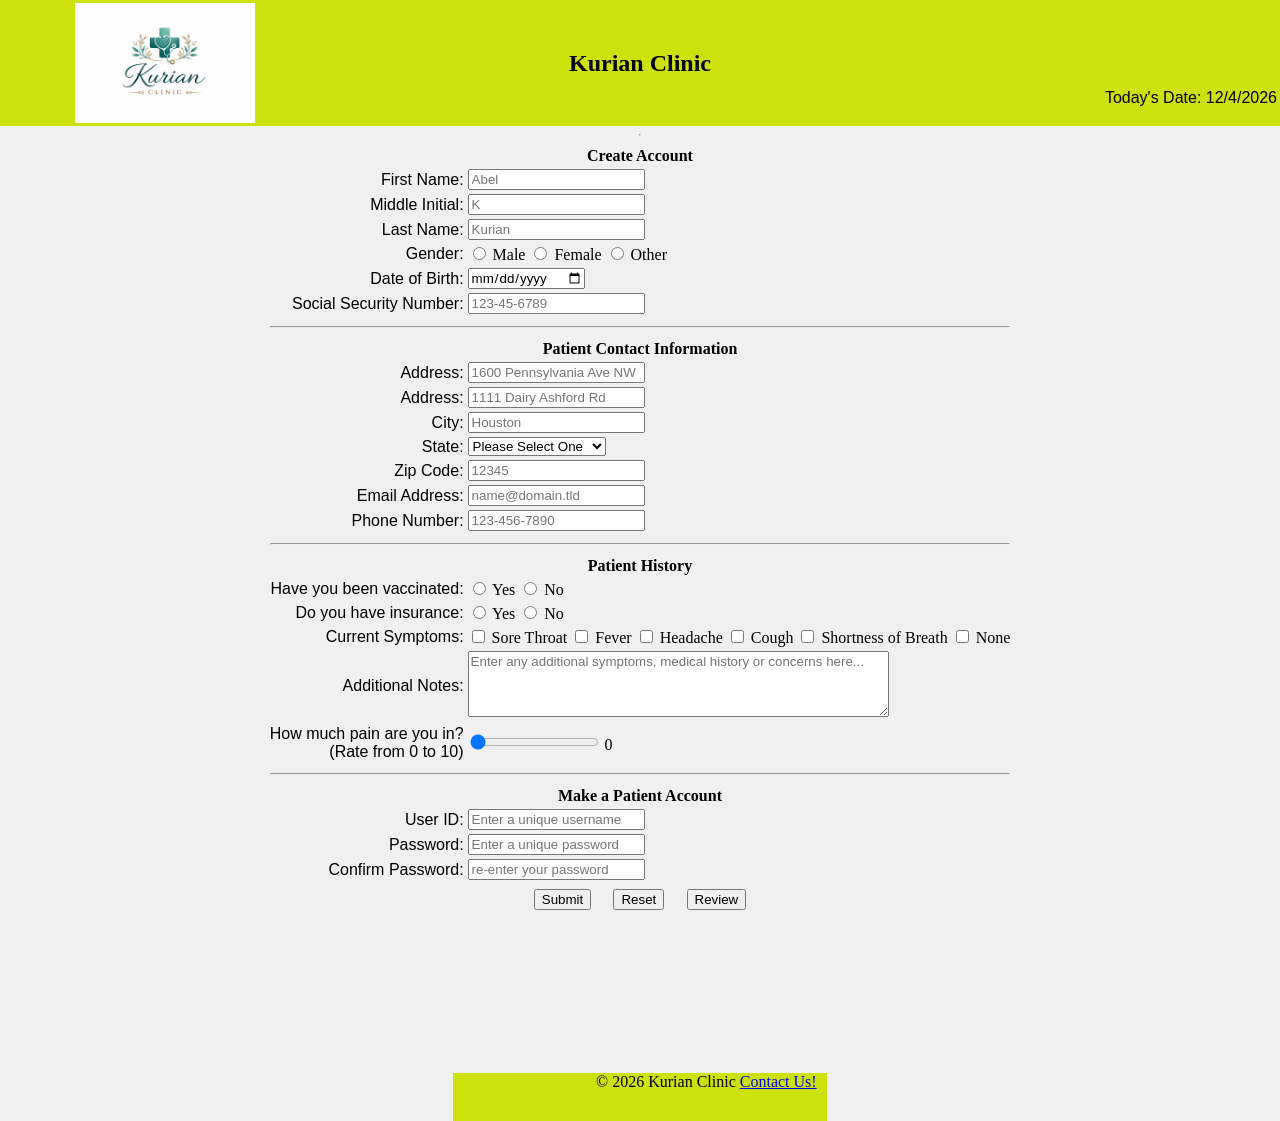
<file: index.html>
<!DOCTYPE html>
<!--
    Program name: hw2.html
    Author: Abel Kurian
    Date created: 03/26/2026
    Date last edited: 03/26/2026
    Version: 2.0
    Description: Homework 2 HTML 
-->
<html lang="en">
    <head>
    <link rel="stylesheet" href="hw2.css"> <!-- links to css file-->
    <!--text displayed in browser tab-->
    <title>New Patient Registration | Kurian Clinic</title>
</head>
<body>
    <header>
    <table width="100%">
        <tr>
            <td valign="top" align="left" width="20%">
                <div class="image">
                    <img align="center" src="KurianClinic.png" alt="Kurian Clinic Logo" width="180px" id="logo"/>
                </div>
            </td>
            <td>
                <h2>Kurian Clinic</h2>
            </td>
            <td valign="bottom" align="right" width="20%">
                <p>Today's Date: <span id="todaydate"></span></p>
            </td>
        </tr>
    </table>
</header>
<hr>
<!--form starts here-->
<form name="signup" id="signup" form action="thankyou.html">
    <center>
        <div class="format">
            <table>
                <tr>
                    <th colspan="4">Create Account</th>
                </tr>
                <!--patients information section starts-->

                <!--patients name F,M,L-->
                <tr>
                    <td class="td1"><label for="fname">First Name:</label></td>
                    <td>
                        <input
                        type="text"
                        name="fname"
                        id="fname"
                        minlength="1"
                        maxlength="30"
                        required
                        pattern="[a-zA-Z']{1,30}"
                        title="Letter, apostrophes, and dashes only"
                        onblur="validateFname()"
                        placeholder="Abel"
                         />
                        <span class="error" id="fname-error"></span>
                    </td>
                </tr>
                <tr>
                    <td class="td1"><label for="mname">Middle Initial:</label></td>
                    <td>
                        <input
                        type="text"
                        name="mname"
                        id="mname"
                        maxlength="1"
                        title="Letters only"
                        pattern="[a-zA-Z']{0,1}"
                        onblur="validateMname()"
                        placeholder="K"
                        />
                        <span class="error" id="mname-error"></span>
                    </td>
                </tr>
                <tr>
                    <td class="td1"><label for="lname">Last Name:</label></td>
                    <td>
                        <input
                        type="text"
                        name="lname"
                        id="lname"
                        minlength="1"
                        maxlength="30"
                        required
                        title="Letter, apostrophes, and dashes only"
                        pattern="[a-zA-Z']{1,30}"
                        onblur="validateLname()"
                        placeholder="Kurian"
                        />
                        <span class="error" id="lname-error"></span>
                    </td>
                </tr>
                <!--Gender section starts here-->
                <tr>
                    <td class="td1"><label for="pgender">Gender:</label></td>
                    <td>
                        <input type="radio" id="g1" name="pgender" value="Male"> Male
                        <input type="radio" id="g2" name="pgender" value="Female"> Female
                        <input type="radio" id="g3" name="pgender" value="Other"> Other
                    </td>
                </tr>
                <!--patients date of birth-->
                <tr>
                    <td class="td1"><label for="dob">Date of Birth:</label></td>
                    <td>
                        <input
                        type="date"
                        id="dob"
                        name="dob"
                        onblur="validateDob()"
                        required
                        />
                        <span class="error" id="dob-error"></span>
                    </td>
                </tr>
                
                <tr>
                    <td class="td1"><label for="ssn">Social Security Number:</label></td>
                    <td>
                        <input
                        type="password"
                        minlength="9"
                        maxlength="11"
                        name="ssn"
                        id="ssn"
                        required
                        title="Numbers only"
                        placeholder="123-45-6789"
                        onblur="validateSsn()"
                        />
                        <span class="error" id="ssn-error"></span>
                    </td>
                </tr>

                <tr>
                    <th colspan="4"><hr></th> <!--separates sections-->
                </tr>

                <tr>
                    <th colspan="4">Patient Contact Information</th> 
                </tr>
                <!--Address section starts here--> 
                <tr>
		            <td class="td1"><label for="address1">Address:</label></td>
                    <td>
                        <input
                        type="text"
                        name="address1"
                        id="address1"
                        minlength="2"
                        maxlength="30"
                        required
                        title="Please enter your address"
                        placeholder="1600 Pennsylvania Ave NW"
                        onblur="validateAddress1()"
                        />
                        <span class="error" id="address1-error"></span>
                    </td>
                </tr>
                <tr>
		            <td class="td1"><label for="address2">Address:</label></td>
                    <td>
                        <input type="text" 
                        name="address2" 
                        id="address2" 
                        maxlength="30"
                        title="Please enter your address" 
                        placeholder="1111 Dairy Ashford Rd"
                        />
                    </td>
                </tr>
                <tr>
		            <td class="td1"><label for="city">City:</label></td>
                    <td>
                        <input type="text" 
                        name="city" 
                        id="city" 
                        maxlength="30"
                        title="Please enter your city" 
                        required
                        placeholder="Houston"
                        onblur="validateCity()"
                        />
                        <span class="error" id="city-error"></span>
                    </td>
                </tr>
                <!--state-->
           <tr>
           <td class="td1"><label for="state">State:<Label></td>
           <td>
	       <select name="state" id="state" required title="Please select your state">
           <option selected disabled>Please Select One</option>
           <option value="AL">Alabama</option>
           <option value="AK">Alaska</option>
           <option value="AZ">Arizona</option>
           <option value="AR">Arkansas</option>
           <option value="CA">California</option>
           <option value="CO">Colorado</option>
           <option value="CT">Connecticut</option>
           <option value="DE">Delaware</option>
           <option value="DC">District of Columbia</option>
           <option value="FL">Florida</option>
           <option value="GA">Georgia</option>
           <option value="GU">Guam</option>	
           <option value="HI">Hawaii</option>	
           <option value="ID">Idaho</option>	
           <option value="IL">Illinois</option>	
           <option value="IN">Indiana</option>	
           <option value="IA">Iowa</option>	
           <option value="KS">Kansas</option>	
           <option value="KY">Kentucky</option>	
           <option value="LA">Louisiana</option>	
           <option value="ME">Maine</option>	
           <option value="MD">Maryland</option>	
           <option value="MA">Massachusetts</option>	
           <option value="MI">Michigan</option>	
           <option value="MN">Minnesota</option>	
           <option value="MS">Mississippi</option>	
           <option value="MO">Missouri</option>
           <option value="MT">Montana</option>
           <option value="NE">Nebraska</option>
           <option value="NV">Nevada</option>	
           <option value="NH">New Hampshire</option>	
           <option value="NJ">New Jersey</option>	
           <option value="NM">New Mexico</option>	
           <option value="NY">New York</option>	
           <option value="NC">North Carolina</option>	
           <option value="ND">North Dakota</option>	
           <option value="OH">Ohio</option>	
           <option value="OK">Oklahoma</option>	
           <option value="OR">Oregon</option>	
           <option value="PA">Pennsylvania</option>	
           <option value="PR">Puerto Rico</option>	
           <option value="RI">Rhode Island</option>	
           <option value="SC">South Carolina</option>	
           <option value="SD">South Dakota</option>	
           <option value="TN">Tennessee</option>	
           <option value="TX">Texas</option>	
           <option value="UT">Utah</option>	
           <option value="VT">Vermont</option>	
           <option value="VA">Virginia</option>	
           <option value="WA">Washington</option>	
           <option value="WV">West Virginia</option>	
           <option value="WI">Wisconsin</option>	
           <option value="WY">Wyoming</option>	
        </select>
       </td>
        </tr>

        <tr>
		            <td class="td1"><label for="zcode">Zip Code:</label></td>
                    <td>
                        <input
                        type="text"
                        name="zcode"
                        id="zcode"
                        minlength="5"
                        maxlength="10"
                        required
                        title="Numbers and a dash only"
                        placeholder="12345"
                        pattern="^\d{5}(-\d{4})?$"
                        onblur="validateZcode()"
                        />
                        <span class="error" id="zcode-error"></span>
                    </td>
                </tr>

                <tr>
		            <td class="td1"><label for="email">Email Address:</label></td>
                    <td>
                        <input type="text" 
                        name="email" 
                        id="email" 
                        required
                        maxlength="30"
                        title="Please enter your email address" 
                        placeholder="name@domain.tld"
                        pattern="[a-z0-9._%+-]+@[a-z0-9.-]+\.[a-z]{2,20}$"
                        onblur="validateEmail()"
                        />
                        <span class="error" id="email-error"></span>
                    </td>
                </tr>

                <tr>
		            <td class="td1"><label for="phonen">Phone Number:</label></td>
                    <td>
                        <input type="text" 
                        name="phonen" 
                        id="phonen" 
                        required
                        maxlength="12"
                        title="Please enter your phone number" 
                        placeholder="123-456-7890"
                        pattern="[0-9]{3}-[0-9]{3}-[0-9]{4}"
                        onblur="validatePhone()"
                        />
                        <span class="error" id="phonen-error"></span>
                    </td>
                </tr>

                <tr>
                    <th colspan="4"><hr></th> <!--separates sections-->
                </tr>
                <!--patient history-->
                <tr>
                    <th colspan="4">Patient History</th> 
                </tr>

                <tr>
                    <td class="td1"><label for="vacc">Have you been vaccinated:</label></td>
                    <td>
                        <input type="radio" id="v1" name="vacc" value="Yes"> Yes
                        <input type="radio" id="v2" name="vacc" value="No"> No
                    </td>
                </tr>

                <tr>
                    <td class="td1"><label for="insur">Do you have insurance:</label></td>
                    <td>
                        <input type="radio" id="i1" name="insur" value="Yes"> Yes
                        <input type="radio" id="i2" name="insur" value="No"> No
                    </td>
                </tr>

<tr>
    <td class="td1"><label for="symp">Current Symptoms:</label></td>
    <td>
        <input type="checkbox" id="option1" value="Sore Throat"> Sore Throat
        <input type="checkbox" id="option2" value="Fever"> Fever
        <input type="checkbox" id="option3" value="Headache"> Headache
        <input type="checkbox" id="option4" value="Cough"> Cough
        <input type="checkbox" id="option5" value="Shortness of Breath"> Shortness of Breath
        <input type="checkbox" id="option6" value="None"> None
    </td>
</tr>

<tr>
    <td class="td1" align="right">
        <label for="notes">Additional Notes:</label></td>
    <td>
        <textarea id="notes" name="notes" rows="4" cols="50" maxlength="500" placeholder="Enter any additional symptoms, medical history or concerns here..."></textarea>
        <span id="description_test"></span>
    </td>
</tr>
<!--Slider-->
<tr>
    <td class="td1"><label for="range">How much pain are you in?<br/>(Rate from 0 to 10)</label></td>
    <td>
	    <input
	     type="range"
	     name="range"
	     id="range"
        min="0"
        max="10"
        value="0"
       />
       <span id="range-slider"></span>
     </td>
</tr>

<tr>
    <th colspan="4"><hr></th> <!--separates sections-->
</tr>
    <!--patient login-->
<tr>
    <th colspan="4">Make a Patient Account</th> 
</tr>

<tr>
		<td class="td1"><label for="username">User ID:</label></td>
            <td>
                        <input type="text" 
                        name="username" 
                        id="username" 
                        required
                        minlength="5"
                        maxlength="30"
                        title="Username must have at least 5 characters, and cannot start with a number" 
                        placeholder="Enter a unique username"
                        onblur="validateUsername()"
                        />
                        <span class="error" id="username-error"></span>
            </td>
</tr>

<tr>
		<td class="td1"><label for="pass">Password:</label></td>
            <td>
                        <input type="password" 
                        name="pass" 
                        id="pass" 
                        required
                        minlength="8"
                        maxlength="30"
                        title="Passwords must be at least 8 characters and contain at least 1 upper case letter, 1 number and 1 special character." 
                        placeholder="Enter a unique password"
                        onblur="validatePass()"
                        oninput="validatePass()"
                        onfocus="validatePass()"
                        />
                        <span class="error" id="pass-error"></span>
            </td>
</tr>

<tr>
		<td class="td1"><label for="cpass">Confirm Password:</label></td>
            <td>
                        <input type="password" 
                        name="cpass" 
                        id="cpass" 
                        required
                        minlength="8"
                        maxlength="30"
                        title="Please re-enter your password" 
                        placeholder="re-enter your password"
                        onblur="validateCpass()"
                        oninput="validateCpass()"
                        onfocus="validateCpass()"
                        />
                        <span class="error" id="cpass-error"></span>
            </td>
</tr>

<tr>
    <td class="td1" colspan="4">
        <center>
            <input type="submit" name="submit" id="submit">
            &nbsp;&nbsp;&nbsp;
            <input type="reset" name="reset" id="reset">
            &nbsp;&nbsp;&nbsp;
            <input type="button" name="review" id="review" value="Review" onclick="reviewInput()"
            />
        </center>
    </td>
</tr>
            </table>
</div>
        <div class="pass-message">
        <span id="msg1"></span> <br/>
        <span id="msg2"></span> <br/>
        <span id="msg3"></span> <br/>
        <span id="msg4"></span> <br/>
        <span id="msg5"></span> <br/>
        <span id="msg6"></span> <br/>
        <span id="msg7"></span> <br/>
        <span id="cpass-error"></span> <br/>
</div>
    <center>
        <p id="showInput"></p>
    <center>

</center>
</form>

<footer>
    <p id="footer">&#169 2026 Kurian Clinic <a href="https://www.youtube.com/watch?v=dQw4w9WgXcQ" target="_blank" rel="noopener noreferrer" >Contact Us!</a></p>
</footer>
<!-- links to js file-->
<script src="hw2.js"></script>

</body>
</html>
</file>
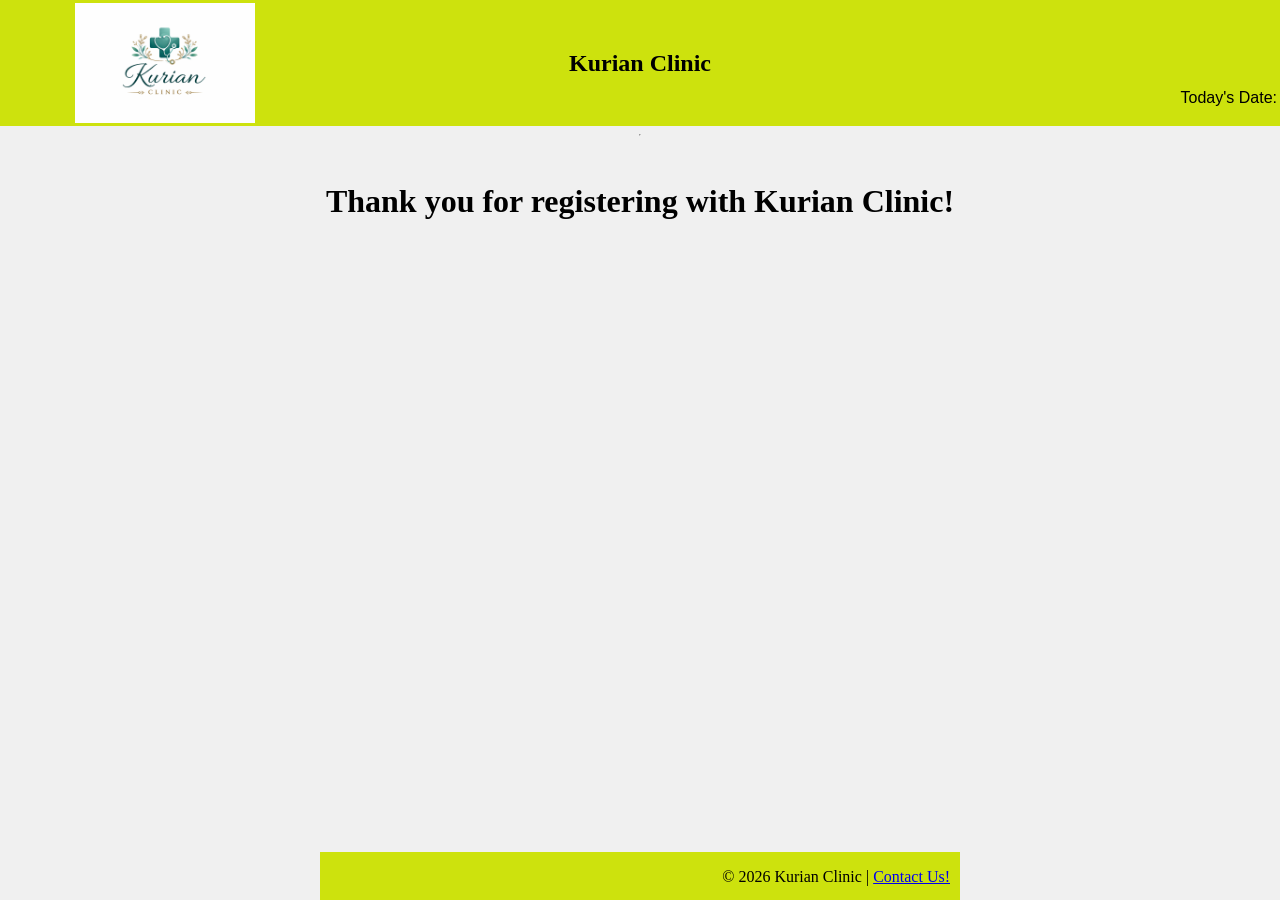
<file: thankyou.html>
<!DOCTYPE html>

<!--
    Name: Abel Kurian
    Date created: 2/24/26
    Date last edited: 2/24/26
    Version: 1.0
    Description: Homework 1 HTML Thank You Page
-->

<html lang="en">
    <head>
    <link rel="stylesheet" href="hw2.css"> <!-- links to css file-->
    <!--text displayed in browser tab-->
    <title>Thank you | Kurian Clinic</title>
</head>
<body>
    <header>
    <table width="100%">
        <tr>
            <td valign="top" align="left" width="20%">
                <div class="image">
                    <img align="center" src="KurianClinic.png" alt="Kurian Clinic Logo" width="180px" id="logo"/>
                </div>
            </td>
            <td>
                <h2>Kurian Clinic</h2>
            </td>
            <td valign="bottom" align="right" width="20%">
                <p>Today's Date: <span id="today date"></span></p>
            </td>
        </tr>
    </table>
</header>
<hr>
<!--thank you message-->
<br>
<main>
    <h1>Thank you for registering with Kurian Clinic!</h1>
</main>
<!--footer-->
<footer>
    <p id="footer">&#169 2026 Kurian Clinic | <a href="https://www.youtube.com/watch?v=dQw4w9WgXcQ" target="_blank" rel="noopener noreferrer">Contact Us!</a></p>
</footer>

<script src="hw2.js"></script> <!-- links to js file-->
</body> 
</html>
</file>
<file: hw2.css>
/*
Name: Abel Kurian
Date created: 3/26/26
Date last edited: 3/26/26
Version: 2.0
Description: Homework 2 JS 
*/

header {
    width: 100%;
    background-color: #cde20d;
}

body {
    display: flex;
    flex-direction: column;
    align-items: center;
    background: #f0f0f0;
    margin: 0;
    height: 100%;
    max-height: 100vh; 
    min-height: 100vh; /* height of the viewport */
}

form {
    flex-grow: 1;
}

h1, h2 {
    text-align: center;
    font-family: 'Times New Roman', Times, serif;
    font-weight: bold;
    flex-grow: 1;
}

main {
    text-align: center;
    font-family: sans-serif;
    font-weight: normal;
    flex-grow: 1;
}

.image {
    text-align: right;
}

.td1 {
    text-align: right;
    font-family: "optima", sans-serif;
    font-weight: normal;
}

th {
    text-align: center;
    font-family: 'Times New Roman', Times, serif;
}

footer {
    position: flex;
    bottom: 0;
    width: 50%;
    background-color: #cde20d;
    height: 3.0rem;
}

#footer {
    text-align: right;
    font-family: "times new roman", serif;
    font-weight: normal;
    margin-right: 10px;
}

label {
    text-align: right;
    font-family: "optima", sans-serif;
    font-weight: normal;
}

input {
    text-align: left;
    font-family: "optima", sans-serif;
    font-weight: normal;
}

textarea {
    text-align: left;
    font-family: "optima", sans-serif;
    font-weight: normal;
}

#today {
    text-align: left;
    font-family: "optima", sans-serif;
    font-weight: normal;
    margin-right: 5px;
}

p {
    text-align: right;
    font-family: "optima", sans-serif;
    font-weight: normal;
}

.error {
    color: red;
    font-size: 12px;
    font-family: "optima", sans-serif;
    font-weight: normal;
}

.pword-message {
    text-align: right;
    font-family: "optima", sans-serif;
    font-weight: normal;
    position: relative;
    left: 100px;
    background: transparent;
    padding: 10px;
    border-spacing: 2px;
    border-radius: 20px;
    color: Pick a red;
}

#review {
    margin-top: 5px;
}

table.output,
tr.output,
td.output {
    width: 500px;
    background-color: lightyellow;
    padding: 10px;
    border-spacing: 2px;
    border-radius: 20px;
    color: black;
}

td.output {
    width: 500px;
    background-color: yellow;
    padding: 10px;
    border-spacing: 2px;
}
</file>
